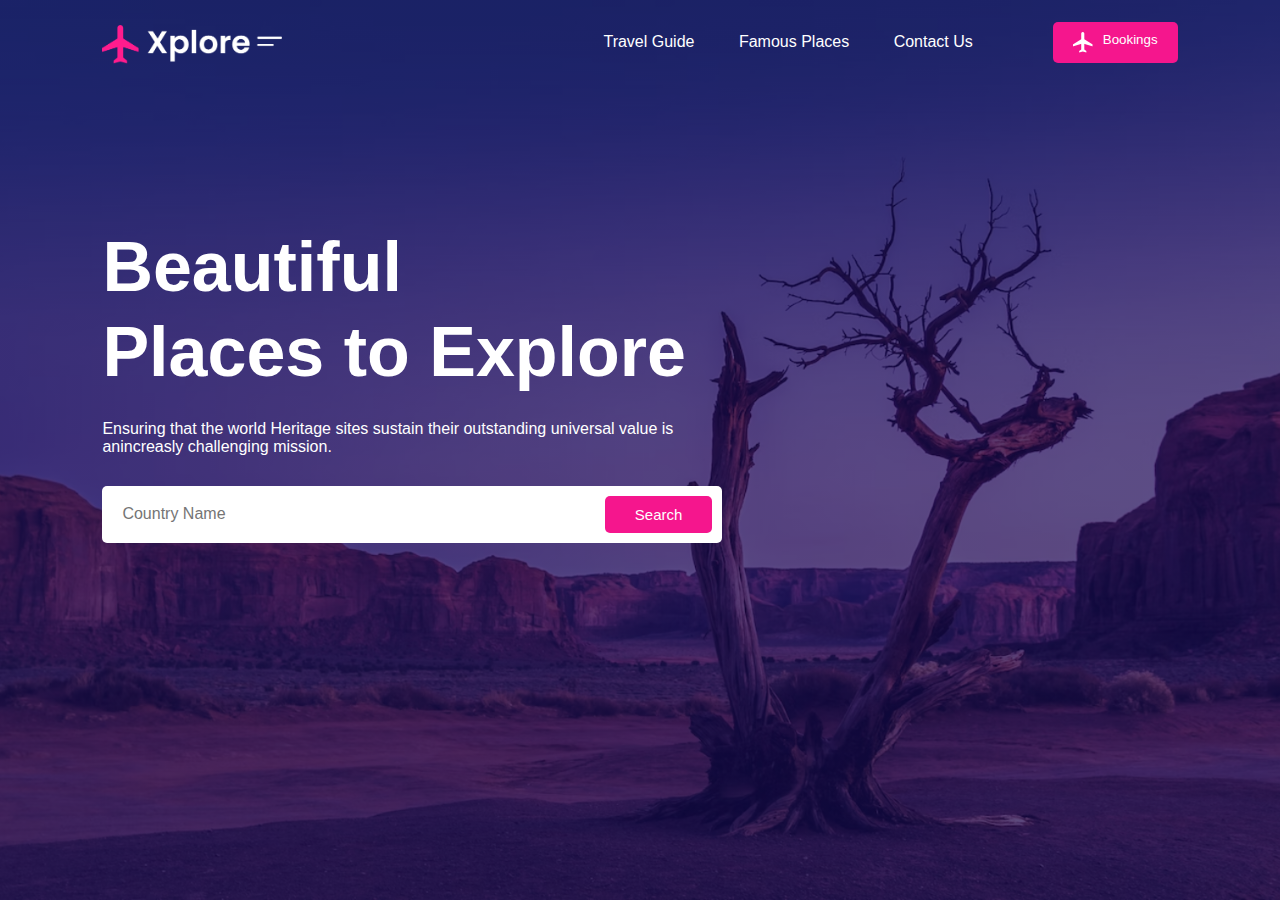
<file: P1 Web Page/index.html>
<!DOCTYPE html>
<html lang="en">
<head>
    <meta charset="UTF-8">
    <meta name="viewport" content="width=device-width, initial-scale=1.0">
    <title>Document</title>
    <link rel="stylesheet" href="style.css">
</head>
<body>
    <div class="container">
        <nav>
            <img src="images/logo.png" class="logo" alt="logo">
            <ul>
                <li><a href="#">Travel Guide</a></li>
                <li><a href="#">Famous Places</a></li>
                <li><a href="#">Contact Us</a></li>
                
            </ul>
            <button class="btn"><img src="images/icon.png" alt="icon">Bookings</button>
        </nav>
        <div class="content">
            <h1>Beautiful<br>Places to Explore</h1>
            <p>Ensuring that the world Heritage sites sustain their outstanding universal value is anincreasly challenging mission.</p>
            <form>
                <input type="text" placeholder="Country Name">
                <button type="submit" class="btn">Search</button>
            </form>
        </div>


    </div>

    
    
</body>
</html>
</file>
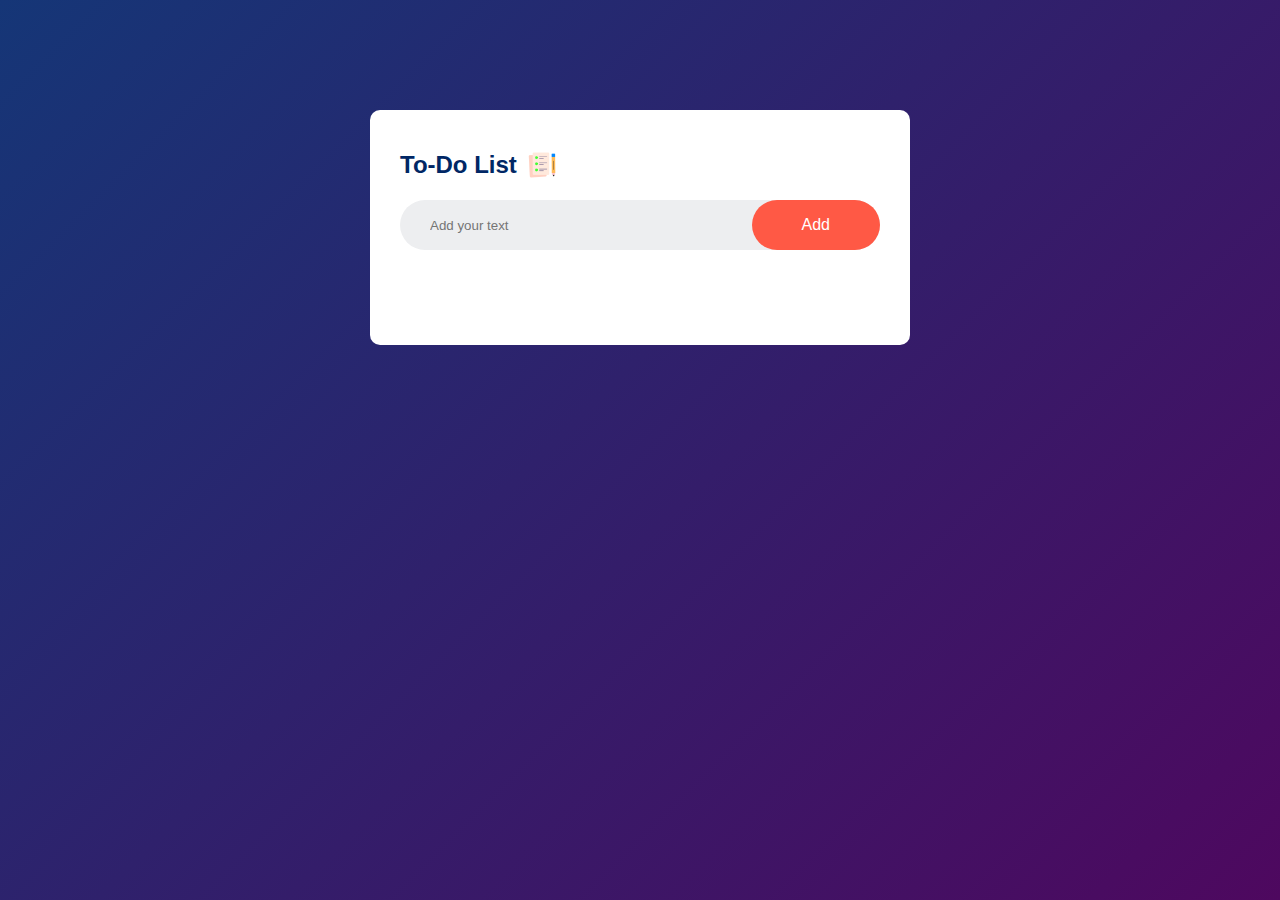
<file: P2 To Do List/index.html>
<!DOCTYPE html>
<html lang="en">
<head>
    <meta charset="UTF-8">
    <meta name="viewport" content="width=device-width, initial-scale=1.0">
    <title>To-Do list</title>
    <link rel="stylesheet" href="style.css">
</head>
<body>
    <div class="container">
        <div class="todo-app">
            <h2>To-Do List <img src="images/icon.png"></h2>
            <div class="row">
                <input type="text" id="input-box" placeholder="Add your text">
                <button onclick="addTask()">Add</button>
            </div>
            <ul id="list-container">
                <!--<li class="checked">Task 1</li>
                <li>Task 2</li>
                <li>Task 3</li>-->
            </ul>
            

        </div>
    </div>

    <script src="script.js"></script>
    
</body>
</html>
</file>
<file: P1 Web Page/style.css>
*{
    margin: 0;
    padding: 0;
    font-family: 'Poppins',sans-serif;
    box-sizing: border-box;
}
.container{
    width: 100%;
    min-height: 100vh;
    background-image: linear-gradient(rgba(9,0,77,0.65),rgba(9,0,77,0.65)), url(images/background.png);
    background-size: cover;
    background-position: center;
    padding: 10px 8%;
}
nav{
    width: 100%;
    display: flex;
    align-items: center;
    justify-content: space-between;
    padding: 10px 0;  
}
.logo{
    width: 180px;
    cursor: pointer;
}
nav ul{
    list-style: none;
    width: 100%;
    text-align: right;
    padding-right: 60px;
}

nav ul li{
    display: inline-block;
    margin: 10px 20px;
}
nav ul li a{
    color: #fff;
    text-decoration: none;
}
.btn{
    display: flex;
    text-align: center;
    padding: 10px 20px;
    border: 0;
    outline: 0;
    border-radius: 5px;
    background: #f5168d;
    color: #fff;
    font-weight: 500;
    cursor: pointer;
}
.btn img{
    width: 20px;
    margin-right: 10px;
}
.content{
    margin-top: 14%;
    color: #fff;
    max-width: 620px;
}
.content h1{
    font-size: 70px;
    font-weight: 600;
    line-height: 85px;
    margin-bottom: 25px;

}

.content form{
    display: flex;
    align-items: center;
    background: #fff;
    border-radius: 5px;
    padding: 10px;
    margin-top: 30px;
}

.content form input{
    border: 0;
    outline: 0;
    width: 100%;
    font-size: 16px;
    padding-left: 10px;
}
.content form .btn{
    font-size: 15px;
    padding: 10px 30px;
}
</file>
<file: P2 To Do List/style.css>
*{
    padding: 0;
    margin: 0;
    font-family: 'Poppins', sans-serif;
    box-sizing: border-box;
}

.container{
    width: 100%;
    min-height: 100vh;
    background: linear-gradient(135deg, #153677, #4e085f);
    padding: 10px;   
}

.todo-app{
    width: 100%;
    max-width: 540px;
    background: #fff;
    margin: 100px auto 20px;
    padding: 40px 30px 70px;
    border-radius: 10px;
}

.todo-app h2{
    color: #002765;
    display: flex;
    align-items: center;
    margin-bottom: 20px;
}
.todo-app img{
    width: 30px;
    margin-left: 10px;
}
.row{
    display: flex;
    align-items: center;
    justify-content: space-between;
    background: #edeef0;
    border-radius: 30px;
    padding-left: 20px;
    margin-bottom: 25px;
}
input{
    flex: 1;
    border: none;
    outline: none;
    background: transparent;
    padding: 10px;
    font-weight: 14px;
}
button{
    border: none;
    outline: none;
    padding: 16px 50px;
    background: #ff5945;
    color: #fff;
    font-size: 16px;
    cursor: pointer;
    border-radius: 40px;
}

ul li{
    list-style: none;
    font-size: 17px;
    padding: 12px 8px 12px 50px;
    user-select: none;
    cursor: pointer;
    position: relative;
}
ul li::before{
    content: "";
    position: absolute;
    height: 28px;
    width: 28px;
    border-radius: 50%;
    background-image: url(images/unchecked.png);
    background-size: cover;
    background-position: center;
    top: 12px;
    left: 8px;
  
}

ul li.checked{
    color: #555;
    text-decoration: line-through;
}
ul li.checked::before{
    background-image: url(images/checked.png);
}

ul li span{
    position: absolute;
    right: 0;
    top: 5px;
    width: 40px;
    height: 40px;
    font-size: 22px;
    color: #555;
    line-height: 40px;
    text-align: center;
    border-radius: 50%;
}
ul li span:hover{
    background: #edeef0;
    
}
</file>
